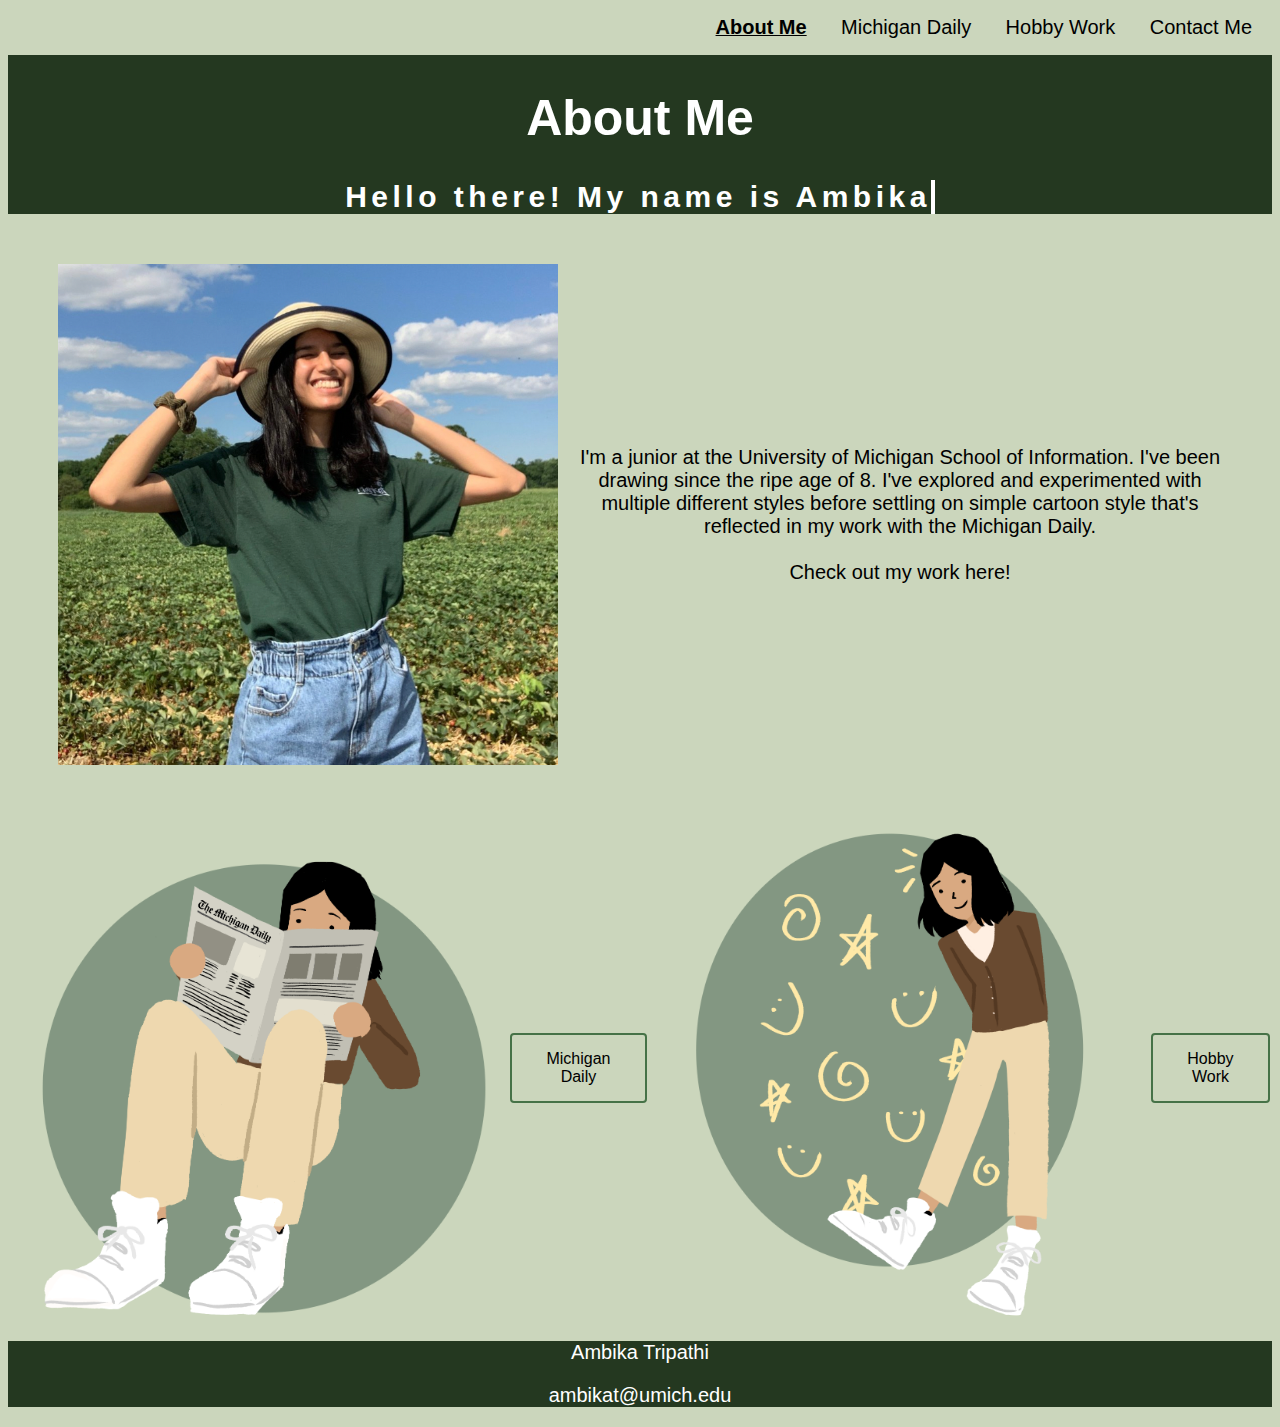
<file: index.html>
<!DOCTYPE html>
<html lang="en">
<head>
    <meta charset="UTF-8">
    <meta http-equiv="X-UA-Compatible" content="IE=edge">
    <meta name="viewport" content="width=device-width, initial-scale=1.0">
    <link rel="stylesheet" type="text/css" href="css/final_style.css">
    <title>About</title>
</head>
<body>
    <a class = "skip" href="#main">Skip to Main Content</a>
    <header>
        <nav id="notmobile">
            <ul>
                <li class="active"><a href = "index.html" >About Me</a></li>
                <li><a href = "michigan_daily.html" >Michigan Daily</a></li>
                <li><a href = "hobby.html" >Hobby Work</a></li>
                <li><a href = "contact.html">Contact Me</a></li>
            </ul>
        </nav>

        <input type="checkbox" id="hamburger-input" class="burger-shower" />
        <label id="hamburger-menu" for="hamburger-input">
        <nav id="sidebar-menu">
            <ul>
            <li class="active"><a href="index.html">About Me</a></li>
            <li><a href="michigan_daily.html">Michigan Daily</a></li>
            <li><a href="hobby.html">Hobby Work</a></li>
            <li><a href="contact.html">Contact Me</a></li>
            </ul>
        </nav>
        </label>

        <div class="overlay"></div>
    </header>

    <main id = "main">
        <div class="center">
            <h1>About Me</h1>
            <h2 class="typewriter">Hello there! My name is Ambika</h2> 
        </div>
        <div class="about">
            <img src = "images/realbika.png" class="about_image" alt="picture of ambika in strawberry field" width="500">
            <p>I'm a junior at the University of Michigan School of Information.
                I've been drawing since the ripe age of 8. I've explored and experimented with multiple different styles before
                settling on simple cartoon style that's reflected in my work with the Michigan Daily. <br> <br>  Check out my work here! <br>
            </p>
        </div>
        <div class="sidebyside">
                <img src = "images/ambika michdily.png" class="about_image" alt="cartoon ambika reading newspaper" width="500">
                <a href="michigan_daily.html"><button>Michigan Daily</button></a>
                <img src = "images/cartoonbika.png" class="about_image" alt="cartoon ambika" width="500">
                <a href="hobby.html"><button>Hobby Work</button></a> 
        </div>
    </main>
    <script src="js/final_js"></script>

    <!-- <main id = "main">
        <div class="center">
            <img src = "images/realbika.png" class="about_image" alt="picture of ambika in strawberry field" width="500">
            <p>Hello there! My name is Ambika, I'm a junior at the University of Michigan School of Information. <br>
                Ever since the ripe age of 8, I've always loved drawing. Since then, it's been my anchor-- really
                the only constant in my life. <br> Check out my work here! <br>
            </p>
        </div>
        <div class="sidebyside">
                <img src = "images/ambika michdily.png" class="about_image" alt="cartoon ambika reading newspaper" width="500">
                <br>
                <a href="michigan_daily.html"><button>Michigan Daily</button></a> 
                <br>
                <img src = "images/cartoonbika.png" class="about_image" alt="cartoon ambika" width="500">
                <br>
                <a href="hobby.html"><button>Hobby Work</button></a> 
        </div>
    </main> -->

    <footer>
        <p>Ambika Tripathi <br></p>
        <p>ambikat@umich.edu</p>
    </footer>
    
</body>

</html>
</file>
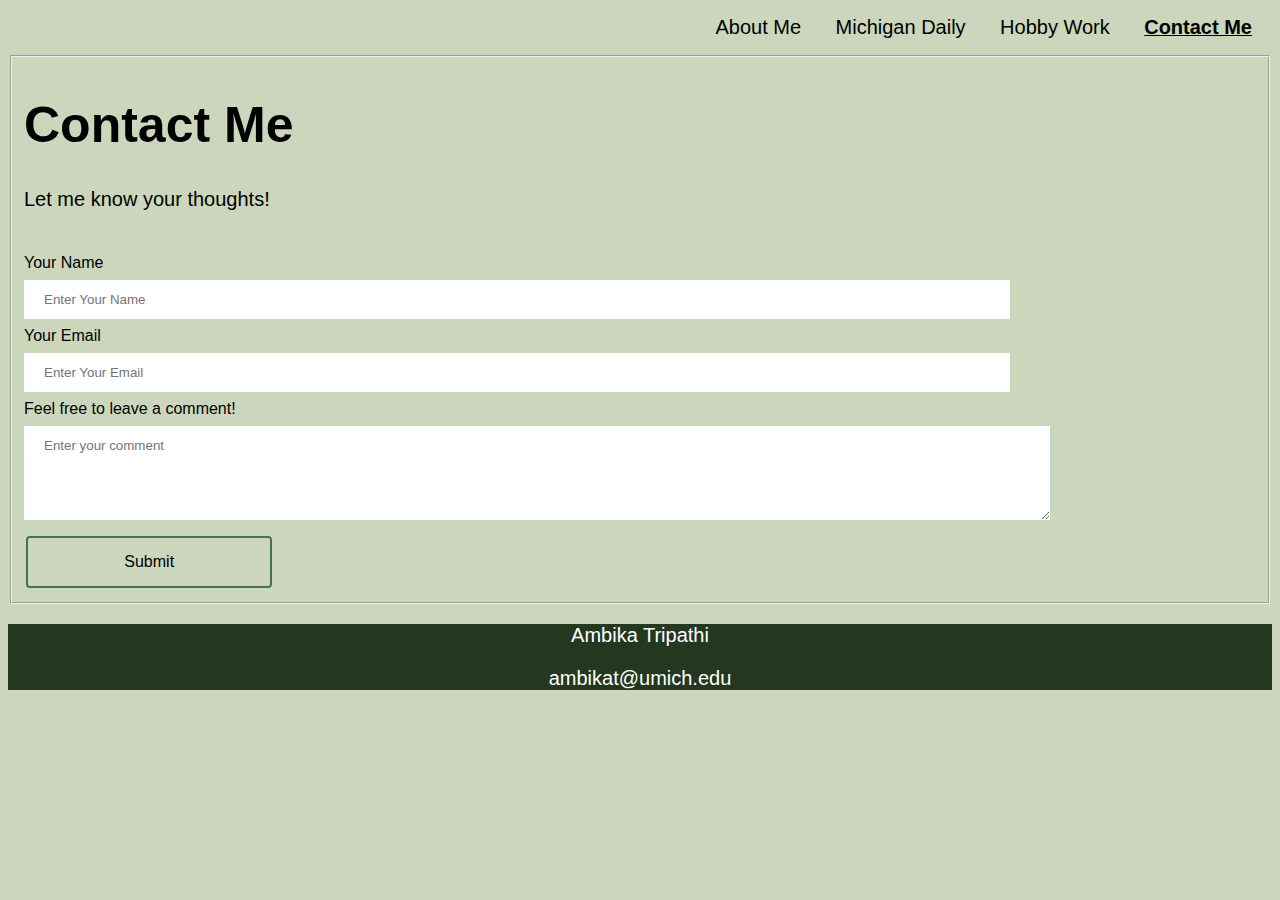
<file: contact.html>
<!DOCTYPE html>
<html lang="en">
<head>
  <meta charset="UTF-8">
  <meta name="viewport" content="width=device-width, initial-scale=1.0">
  <!-- <link rel="icon" href="imgs/email.png"/> -->
  <title>Contact Me</title>
  <link rel="stylesheet" href="css/final_style.css"/>

</head>
<body>
    <a class = "skip" href="#main">Skip to Main Content</a>
    <header>
        <nav id="notmobile">
            <ul>
                <li><a href = "index.html" >About Me</a></li>
                <li><a href = "michigan_daily.html" >Michigan Daily</a></li>
                <li><a href = "hobby.html" >Hobby Work</a></li>
                <li class="active"><a href = "contact.html">Contact Me</a></li>
            </ul>
        </nav>

        <input type="checkbox" id="hamburger-input" class="burger-shower" />
        <label id="hamburger-menu" for="hamburger-input">
        <nav id="sidebar-menu">
            <ul>
            <li><a href="index.html">About Me</a></li>
            <li><a href="michigan_daily.html">Michigan Daily</a></li>
            <li><a href="hobby.html">Hobby Work</a></li>
            <li class="active"><a href="contact.html">Contact Me</a></li>
            </ul>
        </nav>
        </label>

        <div class="overlay"></div>
    </header>
    <!-- Action removed for security purposes -->
    <main id = "main">
        <form>
        <fieldset>
            <h1>Contact Me</h1>
            <p>Let me know your thoughts!<br><br></p>

            <label for="name_id">Your Name</label><br>
            <input type="text" placeholder="Enter Your Name" id = "name_id" name="name" required><br>

            <label for="email_id">Your Email</label><br>
            <input type="email" placeholder="Enter Your Email" id = "email_id" name="email" required><br>


            <label for="cmt">Feel free to leave a comment!</label><br>
            <textarea placeholder="Enter your comment" id = "cmt" name="cmt"></textarea><br>

            <input type="submit" value = "Submit">
        </fieldset>
        </form>
    </main>
    <footer>
        <p>Ambika Tripathi <br></p>
        <p>ambikat@umich.edu</p>
    </footer>
</body>
</html>
</file>
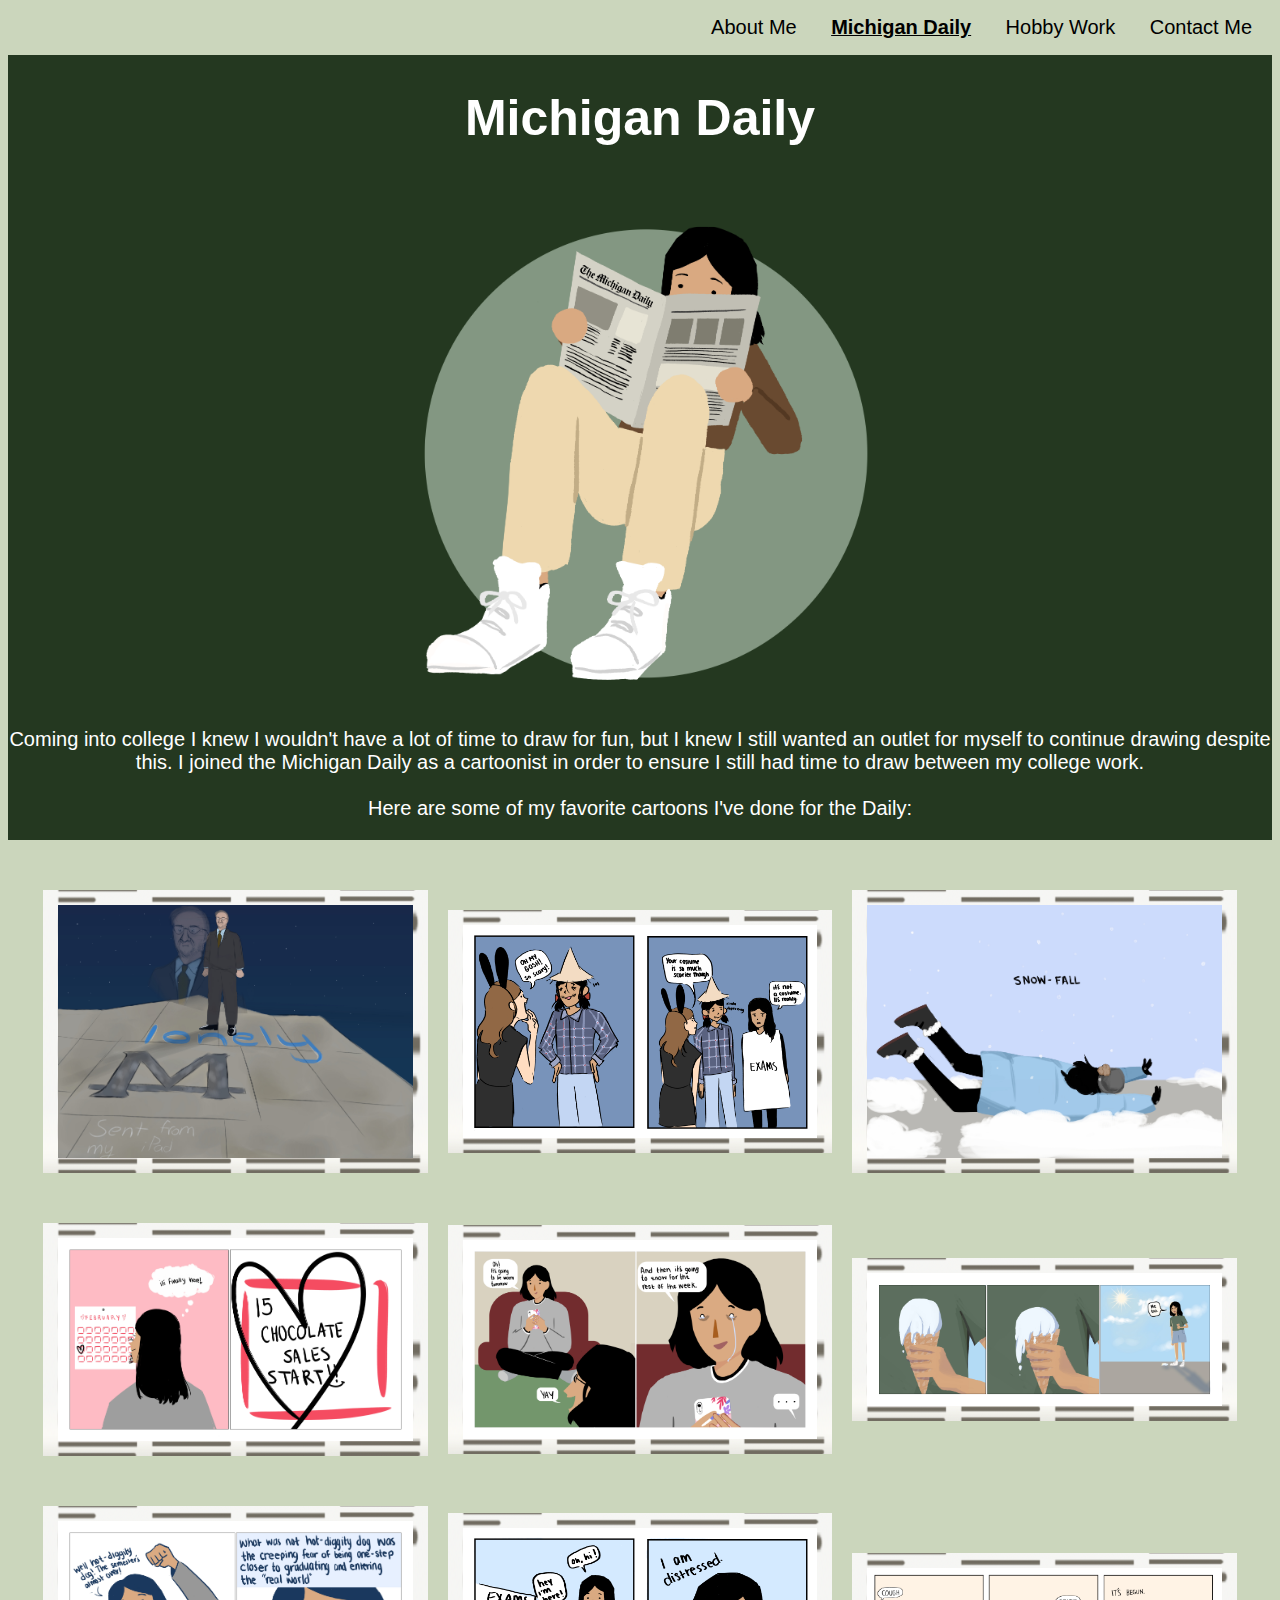
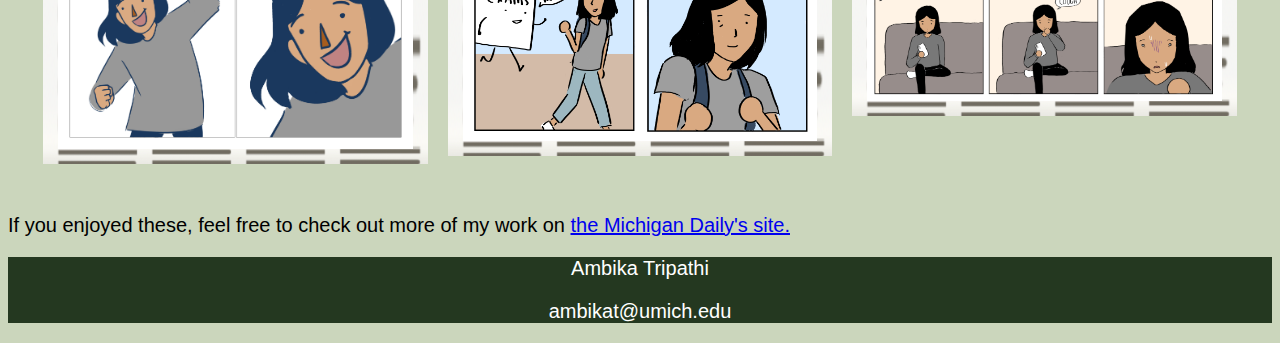
<file: michigan_daily.html>
<!DOCTYPE html>
<html lang="en">
<head>
    <meta charset="UTF-8">
    <meta http-equiv="X-UA-Compatible" content="IE=edge">
    <meta name="viewport" content="width=device-width, initial-scale=1.0">
    <link rel="stylesheet" type="text/css" href="css/final_style.css">
    <title>Michigan Daily</title>
</head>
<body>
    <a class= "skip" href="#main">Skip to Main Content</a>
    <header>
        <nav id="notmobile">
            <ul>
                <li><a href= "index.html" >About Me</a></li>
                <li class="active"><a href = "michigan_daily.html" >Michigan Daily</a></li>
                <li><a href= "hobby.html" >Hobby Work</a></li>
                <li><a href= "contact.html">Contact Me</a></li>
            </ul>
        </nav>

        <input type="checkbox" id="hamburger-input" class="burger-shower" />
        <label id="hamburger-menu" for="hamburger-input">
        <nav id="sidebar-menu">
            <ul>
            <li><a href="index.html">About Me</a></li>
            <li class="active"><a href="michigan_daily.html">Michigan Daily</a></li>
            <li><a href="hobby.html">Hobby Work</a></li>
            <li><a href="contact.html">Contact Me</a></li>
            </ul>
        </nav>
        </label>

        <div class="overlay"></div>
    </header>
    <main id = "main">
        <div class="center">
            <h1>Michigan Daily</h1>
        </div>
        <div class="center">
            <div class="news">
                <img src= "images/ambika michdily.png" alt="cartoon ambika reading newspaper" width="500">
            </div>
            <br>
            <p>Coming into college I knew I wouldn't have a lot of time to draw for fun, but I knew I still wanted
                an outlet for myself to continue drawing despite this. I joined the Michigan Daily as a cartoonist
                in order to ensure I still had time to draw between my college work. <br> <br> Here are 
                some of my favorite cartoons I've done for the Daily: <br>
            </p>
    </div>
        <div class="newspaper_gallery"> 
            <img id="image1" src="images/daily1.jpg" alt="mark schlissel lonely m" width="500"/>
            <img id="image2" src="images/daily2.png" alt="halloween cartoon about exams" width="500"/>
            <img id="image3" src="images/daily3.jpg" alt="snow fall" width="500"/>
            <img id="image4" src="images/daily4.jpg" alt="cartoon about valentines day" width="500"/>
            <img id="image5" src="images/daily5.jpg" alt="cartoon about cold weather" width="500"/>
            <img id="image6" src="images/daily6.jpg" alt="cartoon about hot weather" width="500"/>
            <img id="image7" src="images/daily7.jpg" alt="cartoon about fearing the real world" width="500"/>
            <img id="image8" src="images/daily8.png" alt="cartoon about exam stress" width="500"/>
            <img id="image9" src="images/daily9.png" alt="cartoon about the blue flue" width="500"/>
          </div>
          <p>If you enjoyed these, feel free to check out more of my work on <a href= "https://www.michigandaily.com/author/ambika-tripathi/">the Michigan Daily's site.</a></p>


    </main>
    <script src="js/final_js"></script>

    <footer>
        <p>Ambika Tripathi <br></p>
        <p>ambikat@umich.edu</p>
    </footer>
</body>
</html>
</file>
<file: css/final_style.css>
.skip{
    position: absolute;
    top: -40px;
  }

.skip:focus {
  position: static;
  width: auto;
  height: auto;
}

#hamburger-menu {
    position: fixed;
    top: 20px;
    left: 20px;
    width: 50px;
    height: 50px;
    display: none;
    border: none;
    padding: 0px;
    margin: 0px;
    font-family:Verdana, Geneva, Tahoma, sans-serif; 
    background: linear-gradient(
      to bottom, 
      #000000, #000000 20%, 
      #CBD6BC 20%, #CBD6BC 40%, 
      #000000 40%, #000000 60%, 
      #CBD6BC 60%, #CBD6BC 80%, 
      black 80%, black 100%
    );
}

#hamburger-menu #sidebar-menu {
    visibility: hidden;
    position: fixed;
    top: 0;
    left: -250px;
    width: 200px;
    height: 100%;
    background-color: #243820;
    padding: 0px 10px;
    box-sizing: border-box;
}

#hamburger-menu ul {
    padding-left: 0px;
  }
  
  #hamburger-menu li {
    list-style-type: none;
    line-height: 3rem;
  }
  
  #hamburger-menu a {
    color: white;
    font-size: 1.3rem;
    text-decoration: none;
  }
  
  #hamburger-menu a:hover {
    text-decoration: underline;
  }
  
  #hamburger-input:checked + #hamburger-menu #sidebar-menu{
      visibility: visible;
      left: 0;
  }
  #hamburger-input:checked ~ .overlay{
     visibility: visible;
    opacity: 0.4;
  }

.overlay{
    position: fixed;
    top: 0;
    left: 0;
    width: 100%;
    height: 100%;
    opacity: 0;
    visibility: hidden;
    transition: opacity .35s, visibility .35s, height .35s;
    overflow: hidden;
    background: black;
    z-index: -1;
}

#hamburger-input{
    display: none;
  }

#hamburger-menu {
    display: inline;
}

#notmobile{
    display:none;
}

.active{
    font-weight: bolder;
    text-decoration: underline;
}



body{
    background-color:#cbd6bc;
    font-family: Verdana, Geneva, Tahoma, sans-serif;
}

.center img{
    display: none;
}

fieldset{
    background-color: #CBD6BC;
    color:black;
    
}

textarea{
    font-family: Verdana, Geneva, Tahoma, sans-serif;
    padding: 12px 20px;
    margin: 8px 0;
    width: 80%;
    height: 70px;
    border: none;
}

input {
    width: 80%;
    padding: 12px 20px;
    margin: 8px 0;
    display: inline-block;
    border: none;
    box-sizing: border-box;
  }

input[type=submit]{
    border-radius: 4px;
    padding: 15px 32px;
    text-align: center;
    display: inline-block;
    font-size: 16px;
    margin: 4px 2px;
    border: 2px solid #467247;
    color: black;
    background-color: #CBD6BC;
    cursor: pointer;
    transition: 0.3s;
    width: 100%
}

input[type=submit]:hover{
    background-color: #467247;
    color: white;
}
fieldset p {
    text-align: center;
}

fieldset h1 {
    text-align: center;
}

legend{
    font-size: 50px;
    font-weight: bold;
    text-align: center;
}

button{
    border-radius: 4px;
    padding: 15px 32px;
    text-align: center;
    display: inline-block;
    font-size: 16px;
    margin: 4px 2px;
    border: 2px solid #467247;
    color: black;
    background-color: #CBD6BC;
    cursor: pointer;
    transition: 0.3s;
}

button:hover{
    background-color: #467247;
    color: white;
}

.center{
    display: flex;
    flex-direction: column;
    flex-wrap: nowrap;
    align-content: center;
    align-items: center;
    text-align: center;
}

.about{
    display: flex;
    flex-direction: column;
    flex-wrap: nowrap;
    align-content: center;
    align-items: center;
    text-align: center;
}


/* for mobile */
.sidebyside{
    display: flex;
    flex-direction: row;
    flex-wrap: wrap;
    justify-content: space-evenly;
    align-items: center;
    align-content: center;
}

h1{ 
    font-family: Verdana, Geneva, Tahoma, sans-serif;
    font-size: 50px;
}

h2{
    font-family: Verdana, Geneva, Tahoma, sans-serif;
    font-size: 30px;

}

p {
    font-family: Verdana, Geneva, Tahoma, sans-serif;
    font-size: 20px;
}

.newspaper_gallery{
    display: grid;
    row-gap: 20px;
    justify-content: center;
    margin: 20px;
}

.hobby_gallery{
    display: flex;
    flex-direction: row;
    align-items: center;
    flex-wrap: wrap;
    justify-content: center;
}

.hobby_gallery img{
    margin:10px;
}

footer{
    background:#243820;
    color: white;
    text-align: center;
}

@media screen and (min-width: 700px) {

    .center img{
        display: inline;
    }

    .newspaper_gallery{
        display: grid;
        grid-template-columns: auto auto;
        justify-items: center;
        align-items: center;
        column-gap: 20px;
    }

    .newspaper_gallery img{
        width: 100%;
    }

    .hobby_gallery {
        display: flex;
        flex-direction: row;
        align-items: stretch;
        flex-wrap: wrap;
        justify-content: center;
    }

    .hobby_gallery img{
        margin: 10px;
        border: 5px solid black;
        width: 40%;
    }

    fieldset p {
        text-align: left;
    }
    
    fieldset h1 {
        text-align: left;
    }

    input[type=submit]{
        width: 50%
    }

    #hamburger-menu {
        display: none;
    }
    
    #notmobile{
        display: inline;
        padding-top: 30px;
        padding-bottom: 30px;
        background-color: #cbd6bc;
        padding: 25px 0; 
        text-align: center;
    }
    
    #notmobile li{
        padding-right:10px;
        display: inline;
    }
    
    #notmobile a{
        color: black;
        font-family: Verdana, Geneva, Tahoma, sans-serif;
        font-size: 20px;
        text-decoration: double;
        padding: 10px;
    }
    
    #notmobile a:hover{
        font-weight: bolder;
        transition: 0.3s;
    }
    }




@media screen and (min-width: 1050px) {

/* insert media query 1050  */

    .title{
        margin: 50px;
        text-align: left;
    }

    .center{
        display: flex;
        align-items: center;
        background: #243820;
        color: white;
    }
    .about {
        display: grid;
        grid-template-columns: auto auto;
        column-gap: 20px;
        align-items: center;
        text-align: center;
        margin: 50px;
    }

    .sidebyside{
        display: grid;
        grid-template-columns: auto auto auto auto;
        justify-content: space-around;
        align-items: center;

    }

    .newspaper_gallery{
        display: grid;
        grid-template-columns: auto auto auto;
        grid-template-rows: auto auto auto;
        column-gap: 50px;
        row-gap: 50px;
        align-items: center;
        margin: 50px;
    }

    .newspaper_gallery img{
        width: 100%;
        border: 15px solid transparent;
        border-image: url(../images/newspaper.jpeg) 20 stretch;
    }



    .newspaper_gallery img:hover{
        border: 2px solid transparent;
        -ms-transform: scale(1.5);
        -webkit-transform: scale(1.5);
        transform: scale(1.5); 
        transition: 0.3s;
    }

    .hobby_gallery {
        display: flex;
        flex-wrap: wrap;
        justify-content: center;
        flex-direction: row;
    }

    .hobby_gallery img {
        width:30%;
        align-self: center;
        margin: 10px;
        border: 10px solid black;
        box-shadow: 5px 5px 5px #54704e;
        
    }

    .hobby_gallery img:hover{
        border: 2px solid transparent;
        box-shadow: none;
        -ms-transform: scale(1.5);
        -webkit-transform: scale(1.5);
        transform: scale(1.5); 
        transition: 0.3s;
    }

    fieldset p {
        text-align: left;
    }
    
    fieldset h1 {
        text-align: left;
    }

    input[type=submit]{
        width: 20%
    }


    #notmobile{
        display: inline;
        padding-top: 30px;
        padding-bottom: 30px;
        background-color: #cbd6bc;
        padding: 25px 0; 
        text-align: right;
        }

    .typewriter {
        overflow: hidden; /* Ensures the content is not revealed until the animation */
        border-right: .15em solid rgb(255, 255, 255); /* The typwriter cursor */
        white-space: nowrap; /* Keeps the content on a single line */
        margin: 0 auto; /* Gives that scrolling effect as the typing happens */
        letter-spacing: .15em; /* Adjust as needed */
        animation: 
          typing 3.5s steps(40, end),
          blink-caret .75s step-end infinite;
      }
      
      /* The typing effect */
      @keyframes typing {
        from { width: 0 }
        to { width: 45% }
      }
      
      /* The typewriter cursor effect */
      @keyframes blink-caret {
        from, to { border-color: transparent }
        50% { border-color: rgb(255, 255, 255); }
      }
}

@media (prefers-reduced-motion) {
    .typewriter{
        animation: none;
    }

    .newspaper_gallery img{
        pointer-events: none;
    }

    .hobby_gallery img{
        pointer-events: none;
    }
}
</file>
